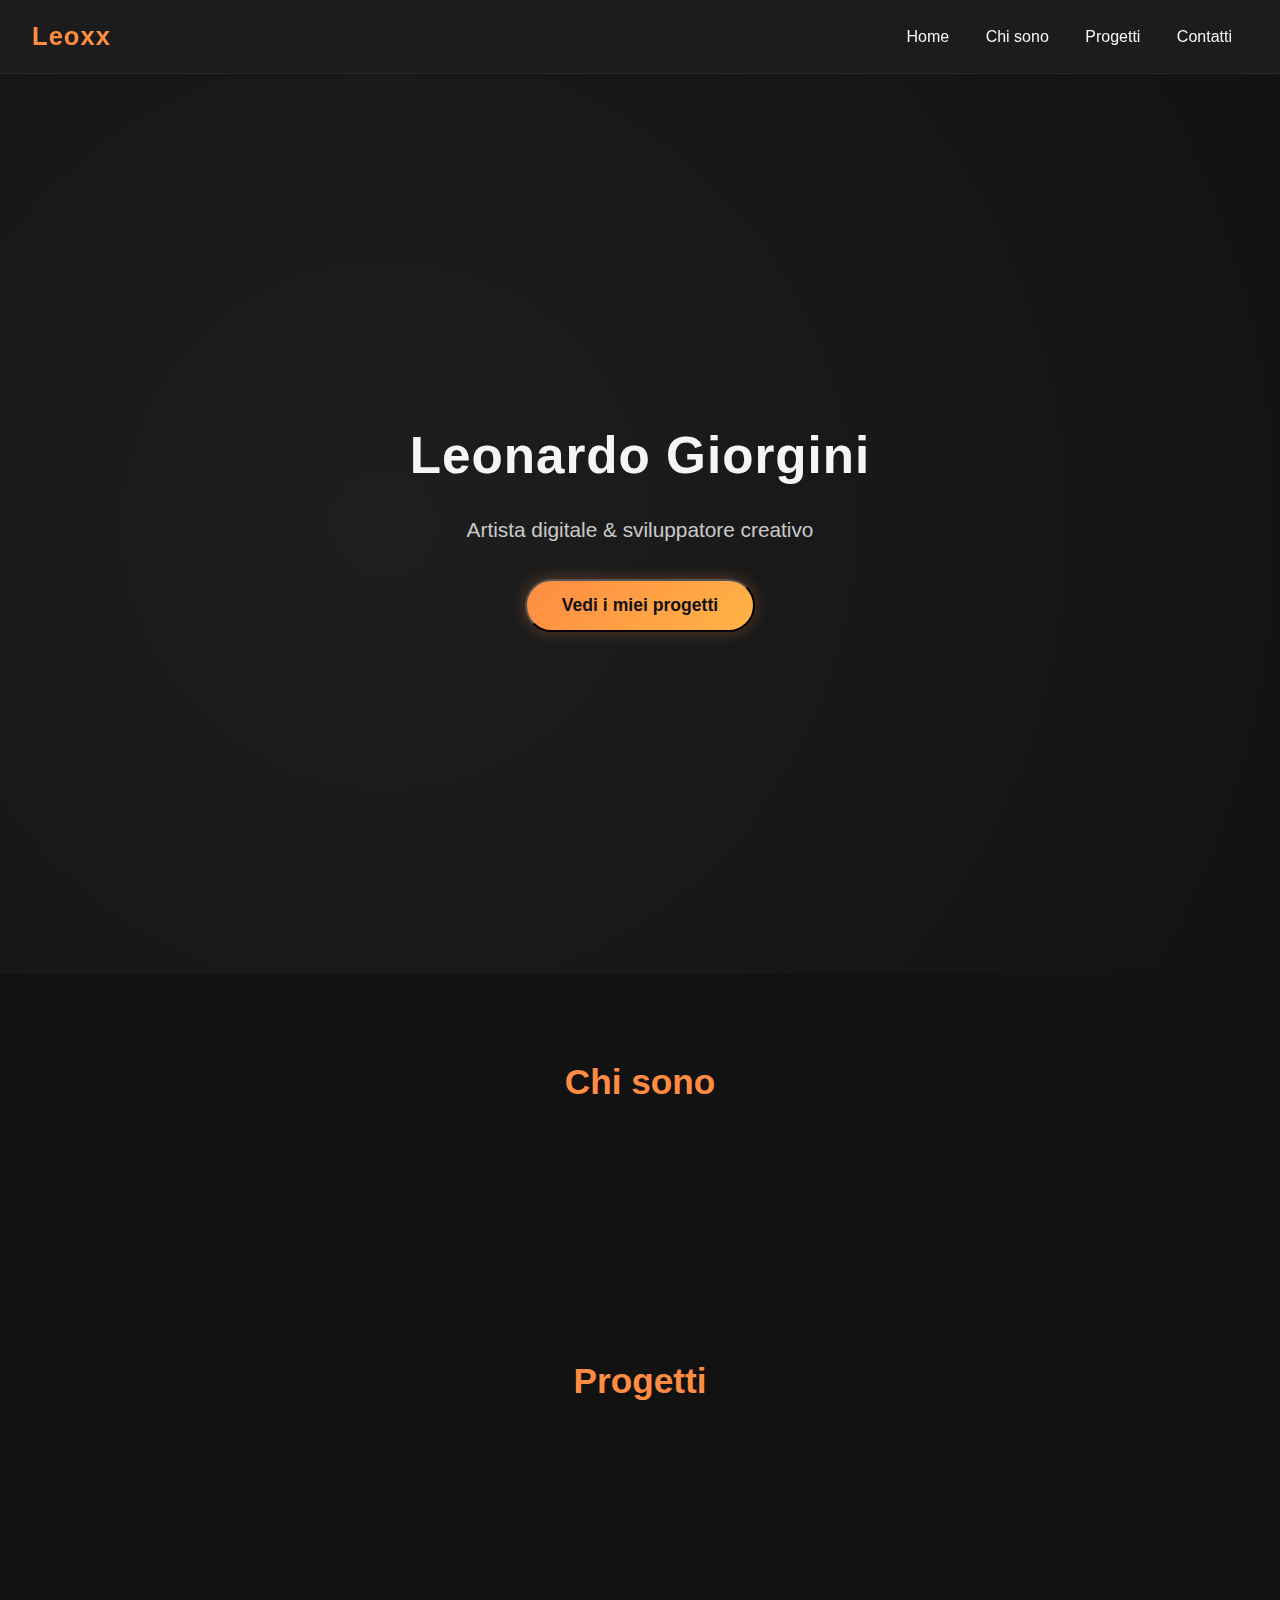
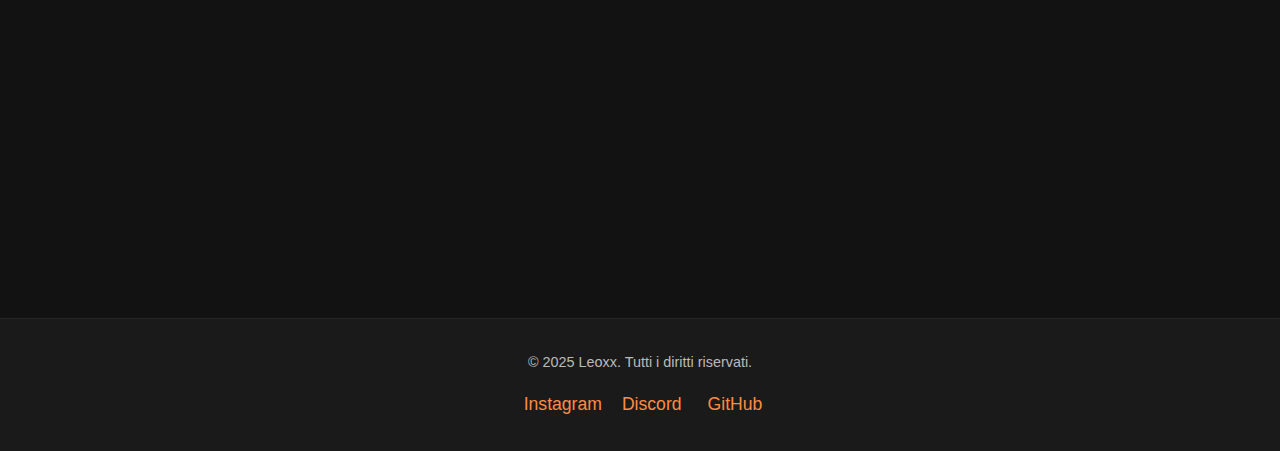
<file: index.html>
<!DOCTYPE html>
<html lang="it">
<head>
<meta charset="UTF-8">
<meta name="viewport" content="width=device-width, initial-scale=1.0">
<title>Leoxx Portfolio</title>
<link rel="stylesheet" href="style.css">
</head>
<body>
<header>
    <h2>Leoxx</h2>
    <nav>
        <a href="index.html">Home</a>
        <a href="about.html">Chi sono</a>
        <a href="projects.html">Progetti</a>
        <a href="contact.html">Contatti</a>
    </nav>
</header>

<section class="hero">
    <h1>Leonardo Giorgini</h1>
    <p>Artista digitale & sviluppatore creativo</p>
    <button class="cta-button" onclick="window.location.href='projects.html'">Vedi i miei progetti</button>
</section>

<section>
    <h2>Chi sono</h2>
    <p class="about-snippet show-on-scroll">Ciao! Sono Leonardo Giorgini, conosciuto come Leoxx. Creo esperienze digitali eleganti e moderne, combinando design e sviluppo web per progetti unici e visivamente accattivanti.</p>
</section>

<section>
    <h2>Progetti</h2>
    <div class="projects-grid">
        <div class="project-card show-on-scroll">
            <img src="images/project1.jpg" alt="Project 1">
            <div class="project-overlay">Project 1</div>
        </div>
        <div class="project-card show-on-scroll">
            <img src="images/project2.jpg" alt="Project 2">
            <div class="project-overlay">Project 2</div>
        </div>
        <div class="project-card show-on-scroll">
            <img src="images/project3.jpg" alt="Project 3">
            <div class="project-overlay">Project 3</div>
        </div>
    </div>
</section>

<footer>
  <p>&copy; 2025 Leoxx. Tutti i diritti riservati.</p>
  <div class="socials">
    <a href="https://www.instagram.com/il_giorgii_/" target="_blank" aria-label="Instagram">
      <i class="fab fa-instagram"></i> Instagram
    </a>
    <a href="https://discord.gg/7C6RreCR24" target="_blank" aria-label="Discord">
      <span>Discord</span>
    </a>
    <a href="https://github.com/Leoxxexe" target="_blank" aria-label="GitHub">
      <i class="fab fa-github"></i> GitHub
    </a>
  </div>
</footer>



<script>
// Fade-in on scroll
const faders = document.querySelectorAll('.show-on-scroll');
const appearOptions = { threshold: 0.1, rootMargin: "0px 0px -50px 0px" };
const appearOnScroll = new IntersectionObserver(function(entries, observer){
    entries.forEach(entry => {
        if(!entry.isIntersecting) return;
        entry.target.classList.add('visible');
        observer.unobserve(entry.target);
    });
}, appearOptions);

faders.forEach(fader => appearOnScroll.observe(fader));
</script>
</body>
</html>
</file>
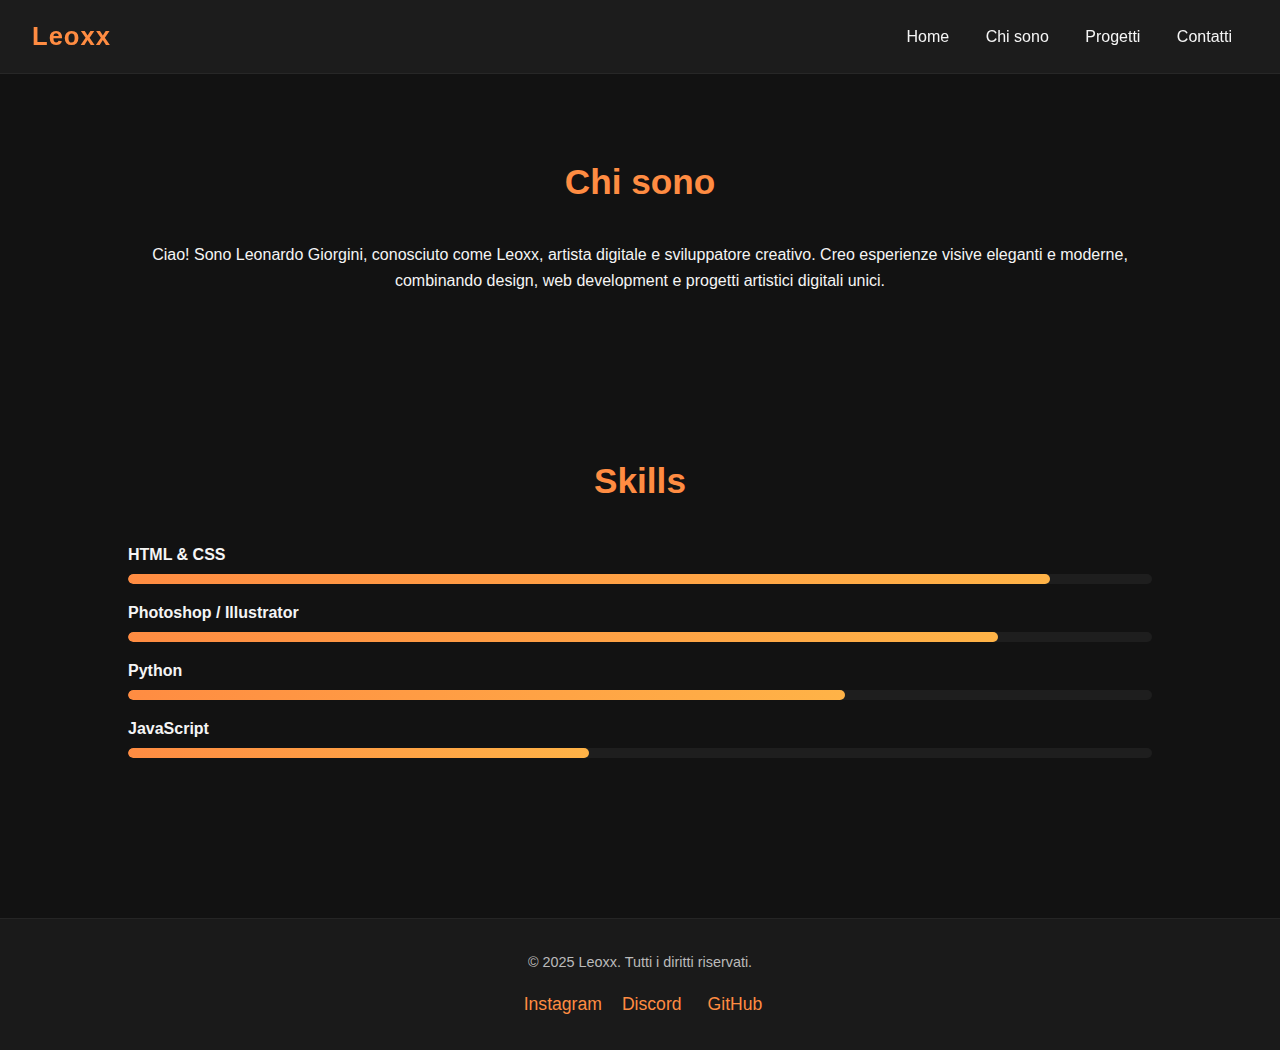
<file: about.html>
<!DOCTYPE html>
<html lang="it">
<head>
<meta charset="UTF-8">
<meta name="viewport" content="width=device-width, initial-scale=1.0">
<title>About - Leoxx</title>
<link rel="stylesheet" href="style.css">
</head>
<body>
<header>
    <h2>Leoxx</h2>
    <nav>
        <a href="index.html">Home</a>
        <a href="about.html">Chi sono</a>
        <a href="projects.html">Progetti</a>
        <a href="contact.html">Contatti</a>
    </nav>
</header>

<section>
    <h2>Chi sono</h2>
    <p class="show-on-scroll">Ciao! Sono Leonardo Giorgini, conosciuto come Leoxx, artista digitale e sviluppatore creativo. Creo esperienze visive eleganti e moderne, combinando design, web development e progetti artistici digitali unici.</p>
</section>

<section>
    <h2>Skills</h2>
    <div class="skill show-on-scroll">
        <div class="skill-name">HTML & CSS</div>
        <div class="skill-bar"><div class="skill-fill" data-fill="90%"></div></div>
    </div>
    <div class="skill show-on-scroll">
        <div class="skill-name">Photoshop / Illustrator</div>
        <div class="skill-bar"><div class="skill-fill" data-fill="85%"></div></div>
    </div>
    <div class="skill show-on-scroll">
        <div class="skill-name">Python</div>
        <div class="skill-bar"><div class="skill-fill" data-fill="70%"></div></div>
    </div>
    <div class="skill show-on-scroll">
        <div class="skill-name">JavaScript</div>
        <div class="skill-bar"><div class="skill-fill" data-fill="45%"></div></div>
    </div>
</section>

<footer>
  <p>&copy; 2025 Leoxx. Tutti i diritti riservati.</p>
  <div class="socials">
    <a href="https://www.instagram.com/il_giorgii_/" target="_blank" aria-label="Instagram">
      <i class="fab fa-instagram"></i> Instagram
    </a>
    <a href="https://discord.gg/7C6RreCR24" target="_blank" aria-label="Discord">
      <span>Discord</span>
    </a>
    <a href="https://github.com/Leoxxexe" target="_blank" aria-label="GitHub">
      <i class="fab fa-github"></i> GitHub
    </a>
  </div>
</footer>


<script>
// Fade-in on scroll & skill bars
const fadersAbout = document.querySelectorAll('.show-on-scroll');
const appearOptions = { threshold: 0.1, rootMargin: "0px 0px -50px 0px" };
const appearOnScroll = new IntersectionObserver(function(entries, observer){
    entries.forEach(entry => {
        if(!entry.isIntersecting) return;
        entry.target.classList.add('visible');
        const fills = entry.target.querySelectorAll('.skill-fill');
        fills.forEach(fill => fill.style.width = fill.getAttribute('data-fill'));
        observer.unobserve(entry.target);
    });
}, appearOptions);

fadersAbout.forEach(fader => appearOnScroll.observe(fader));
</script>
</body>
</html>
</file>
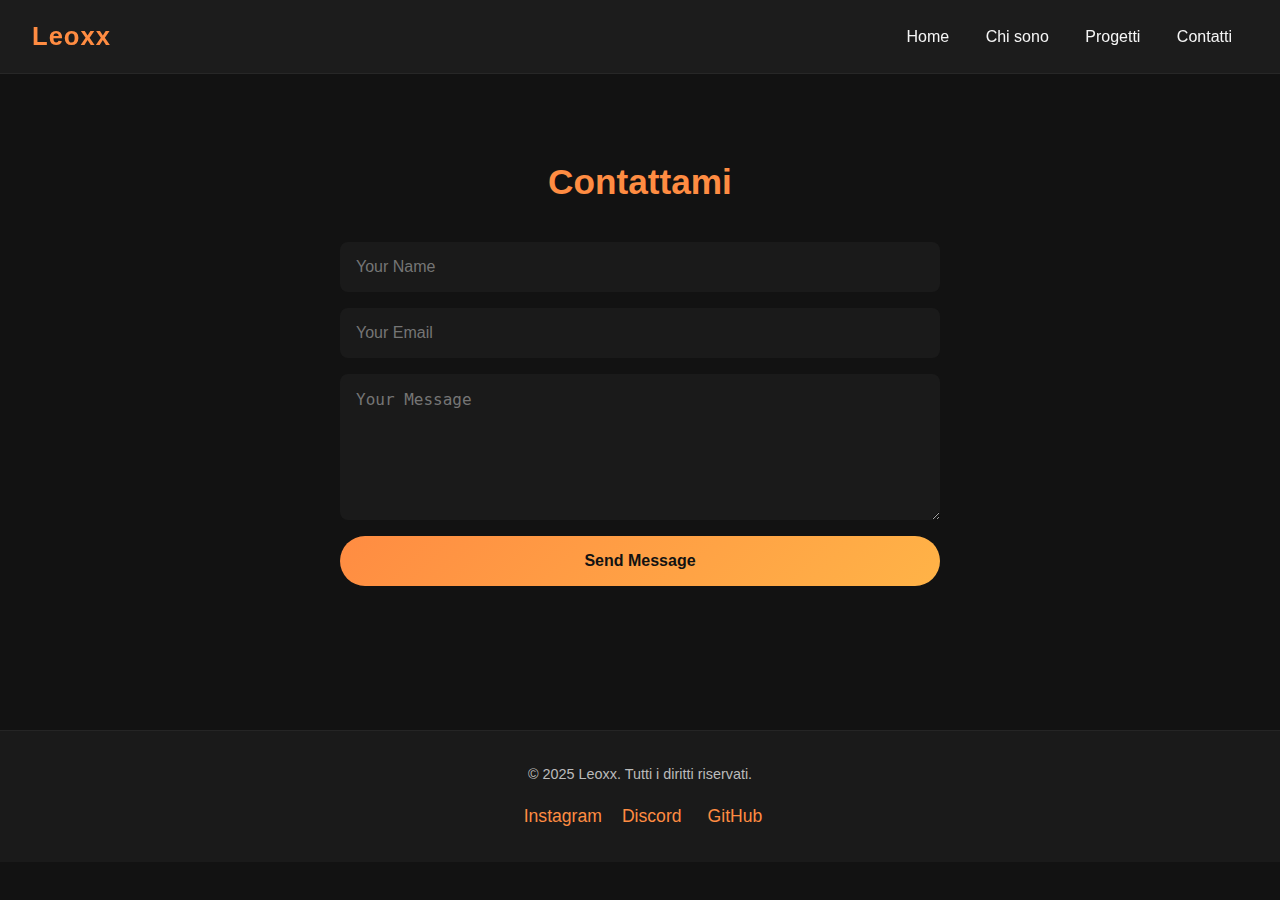
<file: contact.html>
<!DOCTYPE html>
<html lang="it">
<head>
<meta charset="UTF-8">
<meta name="viewport" content="width=device-width, initial-scale=1.0">
<title>Contact - Leoxx</title>
<link rel="stylesheet" href="style.css">
</head>
<body>
<header>
    <h2>Leoxx</h2>
    <nav>
        <a href="index.html">Home</a>
        <a href="about.html">Chi sono</a>
        <a href="projects.html">Progetti</a>
        <a href="contact.html">Contatti</a>
    </nav>
</header>

<section>
    <h2>Contattami</h2>
    <form class="contact-form show-on-scroll">
        <input type="text" placeholder="Your Name" required>
        <input type="email" placeholder="Your Email" required>
        <textarea placeholder="Your Message" rows="6" required></textarea>
        <button type="submit">Send Message</button>
    </form>
</section>

<footer>
  <p>&copy; 2025 Leoxx. Tutti i diritti riservati.</p>
  <div class="socials">
    <a href="https://www.instagram.com/il_giorgii_/" target="_blank" aria-label="Instagram">
      <i class="fab fa-instagram"></i> Instagram
    </a>
    <a href="https://discord.gg/7C6RreCR24" target="_blank" aria-label="Discord">
      <span>Discord</span>
    </a>
    <a href="https://github.com/LeoxxDIsocerd" target="_blank" aria-label="GitHub">
      <i class="fab fa-github"></i> GitHub
    </a>
  </div>
</footer>


<script>
// Fade-in on scroll
const fadersContact = document.querySelectorAll('.show-on-scroll');
const appearOptions = { threshold: 0.1, rootMargin: "0px 0px -50px 0px" };
const appearOnScrollContact = new IntersectionObserver(function(entries, observer){
    entries.forEach(entry => {
        if(!entry.isIntersecting) return;
        entry.target.classList.add('visible');
        observer.unobserve(entry.target);
    });
}, appearOptions);

fadersContact.forEach(fader => appearOnScrollContact.observe(fader));
</script>
</body>
</html>
</file>
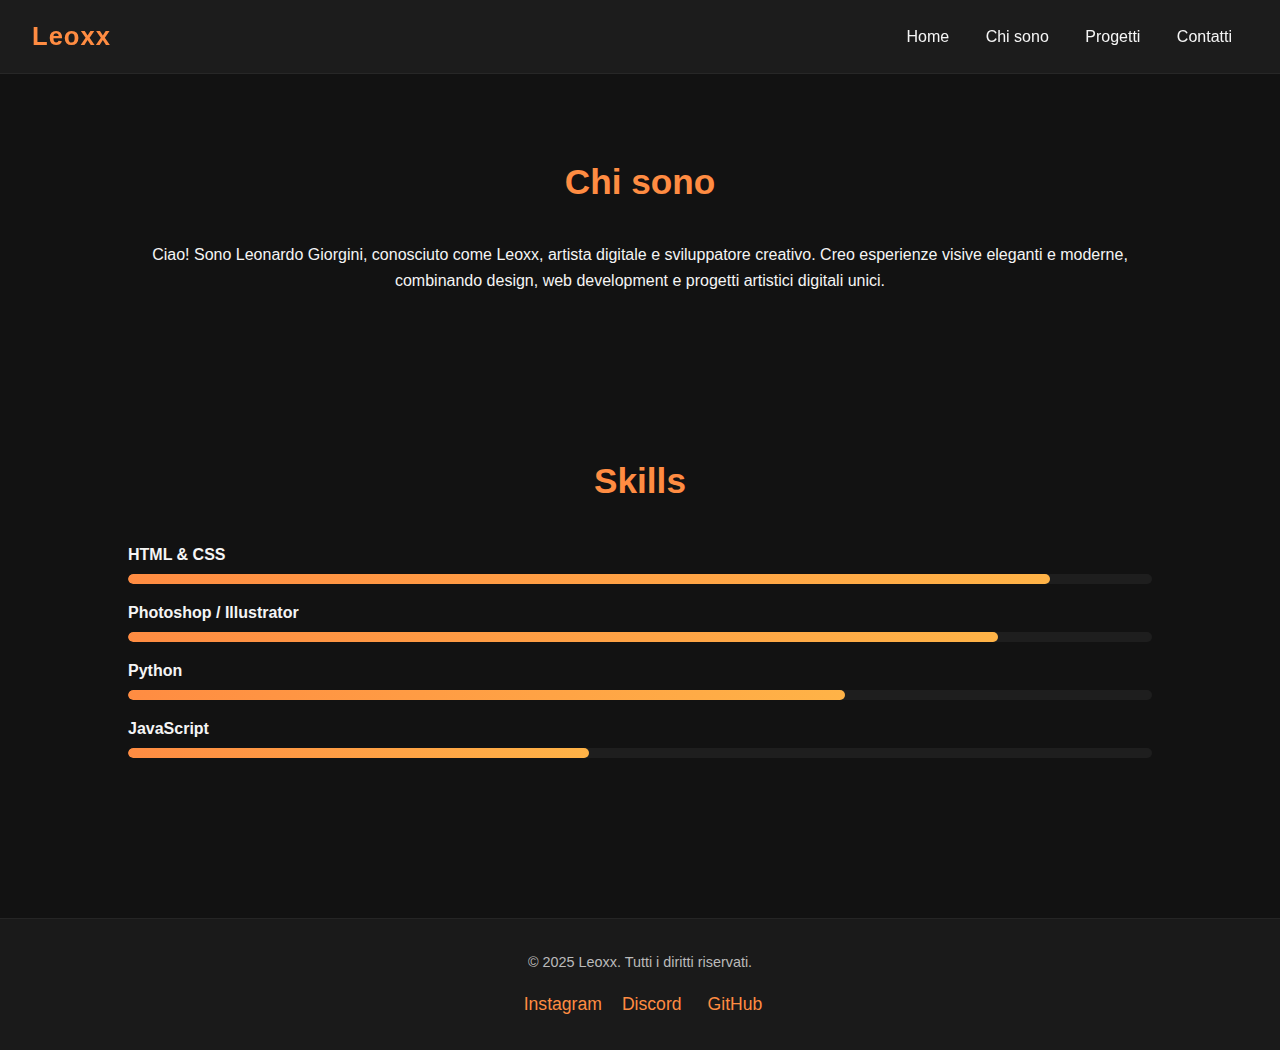
<file: Portfolio/about.html>
<!DOCTYPE html>
<html lang="it">
<head>
<meta charset="UTF-8">
<meta name="viewport" content="width=device-width, initial-scale=1.0">
<title>About - Leoxx</title>
<link rel="stylesheet" href="style.css">
</head>
<body>
<header>
    <h2>Leoxx</h2>
    <nav>
        <a href="index.html">Home</a>
        <a href="about.html">Chi sono</a>
        <a href="projects.html">Progetti</a>
        <a href="contact.html">Contatti</a>
    </nav>
</header>

<section>
    <h2>Chi sono</h2>
    <p class="show-on-scroll">Ciao! Sono Leonardo Giorgini, conosciuto come Leoxx, artista digitale e sviluppatore creativo. Creo esperienze visive eleganti e moderne, combinando design, web development e progetti artistici digitali unici.</p>
</section>

<section>
    <h2>Skills</h2>
    <div class="skill show-on-scroll">
        <div class="skill-name">HTML & CSS</div>
        <div class="skill-bar"><div class="skill-fill" data-fill="90%"></div></div>
    </div>
    <div class="skill show-on-scroll">
        <div class="skill-name">Photoshop / Illustrator</div>
        <div class="skill-bar"><div class="skill-fill" data-fill="85%"></div></div>
    </div>
    <div class="skill show-on-scroll">
        <div class="skill-name">Python</div>
        <div class="skill-bar"><div class="skill-fill" data-fill="70%"></div></div>
    </div>
    <div class="skill show-on-scroll">
        <div class="skill-name">JavaScript</div>
        <div class="skill-bar"><div class="skill-fill" data-fill="45%"></div></div>
    </div>
</section>

<footer>
  <p>&copy; 2025 Leoxx. Tutti i diritti riservati.</p>
  <div class="socials">
    <a href="https://www.instagram.com/il_giorgii_/" target="_blank" aria-label="Instagram">
      <i class="fab fa-instagram"></i> Instagram
    </a>
    <a href="https://discord.gg/7C6RreCR24" target="_blank" aria-label="Discord">
      <span>Discord</span>
    </a>
    <a href="https://github.com/LeoxxDIsocerd" target="_blank" aria-label="GitHub">
      <i class="fab fa-github"></i> GitHub
    </a>
  </div>
</footer>


<script>
// Fade-in on scroll & skill bars
const fadersAbout = document.querySelectorAll('.show-on-scroll');
const appearOptions = { threshold: 0.1, rootMargin: "0px 0px -50px 0px" };
const appearOnScroll = new IntersectionObserver(function(entries, observer){
    entries.forEach(entry => {
        if(!entry.isIntersecting) return;
        entry.target.classList.add('visible');
        const fills = entry.target.querySelectorAll('.skill-fill');
        fills.forEach(fill => fill.style.width = fill.getAttribute('data-fill'));
        observer.unobserve(entry.target);
    });
}, appearOptions);

fadersAbout.forEach(fader => appearOnScroll.observe(fader));
</script>
</body>
</html>
</file>
<file: style.css>
/* ==============================
   RESET & BASE
============================== */
* {
  margin: 0;
  padding: 0;
  box-sizing: border-box;
}

html {
  scroll-behavior: smooth;
}

body {
  background-color: #121212;
  color: #f5f5f5;
  font-family: 'Poppins', sans-serif;
  overflow-x: hidden;
  line-height: 1.6;
}

/* ==============================
   HEADER
============================== */
header {
  background: rgba(30, 30, 30, 0.9);
  backdrop-filter: blur(8px);
  position: sticky;
  top: 0;
  display: flex;
  justify-content: space-between;
  align-items: center;
  padding: 1rem 2rem;
  z-index: 10;
  border-bottom: 1px solid rgba(255, 255, 255, 0.05);
}

header h2 {
  font-size: 1.6rem;
  color: #ff8c42;
  letter-spacing: 1px;
}

nav a {
  color: #f5f5f5;
  margin: 0 1rem;
  text-decoration: none;
  font-weight: 500;
  transition: color 0.3s ease;
}

nav a:hover {
  color: #ff8c42;
}

/* ==============================
   HERO SECTION
============================== */
.hero {
  height: 100vh;
  background: radial-gradient(circle at 30% 50%, #1e1e1e 0%, #121212 100%);
  display: flex;
  flex-direction: column;
  justify-content: center;
  align-items: center;
  text-align: center;
  padding: 2rem;
  position: relative;
  overflow: hidden;
  animation: gradientMove 10s ease infinite alternate;
}

@keyframes gradientMove {
  0% { background-position: 20% 40%; }
  100% { background-position: 80% 60%; }
}

.hero h1 {
  font-size: 3.2rem;
  font-weight: 700;
  letter-spacing: 1px;
  animation: fadeInUp 1s ease forwards;
}

.hero p {
  font-size: 1.3rem;
  margin: 1rem 0 2rem;
  opacity: 0.8;
  animation: fadeInUp 1.3s ease forwards;
}

/* ==============================
   CTA BUTTON
============================== */
.cta-button {
  display: inline-block;
  background: linear-gradient(135deg, #ff8c42, #ffb347);
  color: #121212;
  padding: 0.9rem 2.2rem;
  border-radius: 30px;
  font-size: 1.1rem;
  font-weight: 600;
  text-decoration: none;
  transition: all 0.3s ease;
  box-shadow: 0 0 15px rgba(255, 140, 66, 0.3);
  animation: fadeInUp 1.6s ease forwards;
}

.cta-button:hover {
  transform: translateY(-3px) scale(1.05);
  box-shadow: 0 0 30px rgba(255, 140, 66, 0.6);
}

/* ==============================
   SECTION BASE
============================== */
section {
  padding: 5rem 10%;
  text-align: center;
}

section h2 {
  font-size: 2.2rem;
  margin-bottom: 2rem;
  color: #ff8c42;
}

/* ==============================
   ABOUT / SKILLS
============================== */
.skill {
  margin: 1rem 0;
  text-align: left;
}

.skill-name {
  font-weight: 600;
  margin-bottom: 0.4rem;
}

.skill-bar {
  background: #1e1e1e;
  border-radius: 10px;
  overflow: hidden;
  height: 10px;
}

.skill-fill {
  background: linear-gradient(90deg, #ff8c42, #ffb347);
  height: 100%;
  width: 0;
  border-radius: 10px;
  transition: width 1.5s ease;
}

/* ==============================
   PROJECTS GRID
============================== */
.projects-grid {
  display: grid;
  grid-template-columns: repeat(auto-fit, minmax(280px, 1fr));
  gap: 1.5rem;
}

.project-card {
  position: relative;
  overflow: hidden;
  border-radius: 15px;
  transition: transform 0.3s ease, box-shadow 0.3s ease;
  background: #1a1a1a;
  cursor: pointer;
}

.project-card img {
  width: 100%;
  display: block;
  transition: transform 0.5s ease;
}

.project-card:hover img {
  transform: scale(1.08);
}

.project-overlay {
  position: absolute;
  bottom: 0;
  left: 0;
  width: 100%;
  padding: 1rem;
  text-align: center;
  background: rgba(0, 0, 0, 0.6);
  color: #ff8c42;
  opacity: 0;
  transition: opacity 0.4s ease;
}

.project-card:hover .project-overlay {
  opacity: 1;
}

.project-card:hover {
  transform: translateY(-5px);
  box-shadow: 0 0 25px rgba(255, 140, 66, 0.3);
}

/* ==============================
   CONTACT FORM
============================== */
.contact-form {
  max-width: 600px;
  margin: 0 auto;
  display: flex;
  flex-direction: column;
  gap: 1rem;
}

.contact-form input,
.contact-form textarea {
  background: #1a1a1a;
  border: none;
  border-radius: 8px;
  padding: 1rem;
  color: #f5f5f5;
  font-size: 1rem;
  outline: none;
  transition: box-shadow 0.3s ease;
}

.contact-form input:focus,
.contact-form textarea:focus {
  box-shadow: 0 0 10px rgba(255, 140, 66, 0.4);
}

.contact-form button {
  background: linear-gradient(135deg, #ff8c42, #ffb347);
  border: none;
  color: #121212;
  padding: 1rem;
  border-radius: 30px;
  font-size: 1rem;
  font-weight: 600;
  cursor: pointer;
  transition: all 0.3s ease;
}

.contact-form button:hover {
  transform: translateY(-2px);
  box-shadow: 0 0 25px rgba(255, 140, 66, 0.6);
}

/* ==============================
   FOOTER
============================== */
footer {
  background: #1a1a1a;
  text-align: center;
  padding: 2rem 0;
  margin-top: 4rem;
  font-size: 0.9rem;
  color: #bbb;
  border-top: 1px solid rgba(255, 255, 255, 0.05);
}

footer {
  background: #1a1a1a;
  text-align: center;
  padding: 2rem 0;
  margin-top: 4rem;
  font-size: 0.9rem;
  color: #bbb;
  border-top: 1px solid rgba(255, 255, 255, 0.05);
}

footer p {
  margin-bottom: 1rem;
}

.socials {
  display: flex;
  justify-content: center;
  gap: 20px;
  flex-wrap: wrap;
}

.socials a {
  color: #ff8c42;
  text-decoration: none;
  font-weight: 500;
  display: inline-flex;
  align-items: center;
  gap: 6px;
  font-size: 1.1rem;
  transition: all 0.3s ease, text-shadow 0.3s ease;
}

.socials a i {
  font-size: 1.3rem;
  transition: all 0.3s ease;
}

.socials a:hover {
  transform: scale(1.15);
  color: #ffb347;
  text-shadow: 0 0 10px rgba(255, 184, 71, 0.7);
}

.socials a:hover i {
  text-shadow: 0 0 12px rgba(255, 184, 71, 0.9);
}

/* ==============================
   SCROLL ANIMATIONS
============================== */
.show-on-scroll {
  opacity: 0;
  transform: translateY(40px);
  transition: all 0.8s ease-out;
}

.show-on-scroll.visible {
  opacity: 1;
  transform: translateY(0);
}

/* ==============================
   KEYFRAMES
============================== */
@keyframes fadeInUp {
  from { opacity: 0; transform: translateY(40px); }
  to { opacity: 1; transform: translateY(0); }
}

/* ==============================
   RESPONSIVE
============================== */
@media (max-width: 768px) {
  header {
    flex-direction: column;
    gap: 1rem;
  }

  .hero h1 {
    font-size: 2.2rem;
  }

  .hero p {
    font-size: 1rem;
  }

  section {
    padding: 4rem 5%;
  }
}
</file>
<file: Portfolio/style.css>
/* ==============================
   RESET & BASE
============================== */
* {
  margin: 0;
  padding: 0;
  box-sizing: border-box;
}

html {
  scroll-behavior: smooth;
}

body {
  background-color: #121212;
  color: #f5f5f5;
  font-family: 'Poppins', sans-serif;
  overflow-x: hidden;
  line-height: 1.6;
}

/* ==============================
   HEADER
============================== */
header {
  background: rgba(30, 30, 30, 0.9);
  backdrop-filter: blur(8px);
  position: sticky;
  top: 0;
  display: flex;
  justify-content: space-between;
  align-items: center;
  padding: 1rem 2rem;
  z-index: 10;
  border-bottom: 1px solid rgba(255, 255, 255, 0.05);
}

header h2 {
  font-size: 1.6rem;
  color: #ff8c42;
  letter-spacing: 1px;
}

nav a {
  color: #f5f5f5;
  margin: 0 1rem;
  text-decoration: none;
  font-weight: 500;
  transition: color 0.3s ease;
}

nav a:hover {
  color: #ff8c42;
}

/* ==============================
   HERO SECTION
============================== */
.hero {
  height: 100vh;
  background: radial-gradient(circle at 30% 50%, #1e1e1e 0%, #121212 100%);
  display: flex;
  flex-direction: column;
  justify-content: center;
  align-items: center;
  text-align: center;
  padding: 2rem;
  position: relative;
  overflow: hidden;
  animation: gradientMove 10s ease infinite alternate;
}

@keyframes gradientMove {
  0% { background-position: 20% 40%; }
  100% { background-position: 80% 60%; }
}

.hero h1 {
  font-size: 3.2rem;
  font-weight: 700;
  letter-spacing: 1px;
  animation: fadeInUp 1s ease forwards;
}

.hero p {
  font-size: 1.3rem;
  margin: 1rem 0 2rem;
  opacity: 0.8;
  animation: fadeInUp 1.3s ease forwards;
}

/* ==============================
   CTA BUTTON
============================== */
.cta-button {
  display: inline-block;
  background: linear-gradient(135deg, #ff8c42, #ffb347);
  color: #121212;
  padding: 0.9rem 2.2rem;
  border-radius: 30px;
  font-size: 1.1rem;
  font-weight: 600;
  text-decoration: none;
  transition: all 0.3s ease;
  box-shadow: 0 0 15px rgba(255, 140, 66, 0.3);
  animation: fadeInUp 1.6s ease forwards;
}

.cta-button:hover {
  transform: translateY(-3px) scale(1.05);
  box-shadow: 0 0 30px rgba(255, 140, 66, 0.6);
}

/* ==============================
   SECTION BASE
============================== */
section {
  padding: 5rem 10%;
  text-align: center;
}

section h2 {
  font-size: 2.2rem;
  margin-bottom: 2rem;
  color: #ff8c42;
}

/* ==============================
   ABOUT / SKILLS
============================== */
.skill {
  margin: 1rem 0;
  text-align: left;
}

.skill-name {
  font-weight: 600;
  margin-bottom: 0.4rem;
}

.skill-bar {
  background: #1e1e1e;
  border-radius: 10px;
  overflow: hidden;
  height: 10px;
}

.skill-fill {
  background: linear-gradient(90deg, #ff8c42, #ffb347);
  height: 100%;
  width: 0;
  border-radius: 10px;
  transition: width 1.5s ease;
}

/* ==============================
   PROJECTS GRID
============================== */
.projects-grid {
  display: grid;
  grid-template-columns: repeat(auto-fit, minmax(280px, 1fr));
  gap: 1.5rem;
}

.project-card {
  position: relative;
  overflow: hidden;
  border-radius: 15px;
  transition: transform 0.3s ease, box-shadow 0.3s ease;
  background: #1a1a1a;
  cursor: pointer;
}

.project-card img {
  width: 100%;
  display: block;
  transition: transform 0.5s ease;
}

.project-card:hover img {
  transform: scale(1.08);
}

.project-overlay {
  position: absolute;
  bottom: 0;
  left: 0;
  width: 100%;
  padding: 1rem;
  text-align: center;
  background: rgba(0, 0, 0, 0.6);
  color: #ff8c42;
  opacity: 0;
  transition: opacity 0.4s ease;
}

.project-card:hover .project-overlay {
  opacity: 1;
}

.project-card:hover {
  transform: translateY(-5px);
  box-shadow: 0 0 25px rgba(255, 140, 66, 0.3);
}

/* ==============================
   CONTACT FORM
============================== */
.contact-form {
  max-width: 600px;
  margin: 0 auto;
  display: flex;
  flex-direction: column;
  gap: 1rem;
}

.contact-form input,
.contact-form textarea {
  background: #1a1a1a;
  border: none;
  border-radius: 8px;
  padding: 1rem;
  color: #f5f5f5;
  font-size: 1rem;
  outline: none;
  transition: box-shadow 0.3s ease;
}

.contact-form input:focus,
.contact-form textarea:focus {
  box-shadow: 0 0 10px rgba(255, 140, 66, 0.4);
}

.contact-form button {
  background: linear-gradient(135deg, #ff8c42, #ffb347);
  border: none;
  color: #121212;
  padding: 1rem;
  border-radius: 30px;
  font-size: 1rem;
  font-weight: 600;
  cursor: pointer;
  transition: all 0.3s ease;
}

.contact-form button:hover {
  transform: translateY(-2px);
  box-shadow: 0 0 25px rgba(255, 140, 66, 0.6);
}

/* ==============================
   FOOTER
============================== */
footer {
  background: #1a1a1a;
  text-align: center;
  padding: 2rem 0;
  margin-top: 4rem;
  font-size: 0.9rem;
  color: #bbb;
  border-top: 1px solid rgba(255, 255, 255, 0.05);
}

footer {
  background: #1a1a1a;
  text-align: center;
  padding: 2rem 0;
  margin-top: 4rem;
  font-size: 0.9rem;
  color: #bbb;
  border-top: 1px solid rgba(255, 255, 255, 0.05);
}

footer p {
  margin-bottom: 1rem;
}

.socials {
  display: flex;
  justify-content: center;
  gap: 20px;
  flex-wrap: wrap;
}

.socials a {
  color: #ff8c42;
  text-decoration: none;
  font-weight: 500;
  display: inline-flex;
  align-items: center;
  gap: 6px;
  font-size: 1.1rem;
  transition: all 0.3s ease, text-shadow 0.3s ease;
}

.socials a i {
  font-size: 1.3rem;
  transition: all 0.3s ease;
}

.socials a:hover {
  transform: scale(1.15);
  color: #ffb347;
  text-shadow: 0 0 10px rgba(255, 184, 71, 0.7);
}

.socials a:hover i {
  text-shadow: 0 0 12px rgba(255, 184, 71, 0.9);
}

/* ==============================
   SCROLL ANIMATIONS
============================== */
.show-on-scroll {
  opacity: 0;
  transform: translateY(40px);
  transition: all 0.8s ease-out;
}

.show-on-scroll.visible {
  opacity: 1;
  transform: translateY(0);
}

/* ==============================
   KEYFRAMES
============================== */
@keyframes fadeInUp {
  from { opacity: 0; transform: translateY(40px); }
  to { opacity: 1; transform: translateY(0); }
}

/* ==============================
   RESPONSIVE
============================== */
@media (max-width: 768px) {
  header {
    flex-direction: column;
    gap: 1rem;
  }

  .hero h1 {
    font-size: 2.2rem;
  }

  .hero p {
    font-size: 1rem;
  }

  section {
    padding: 4rem 5%;
  }
}
</file>
